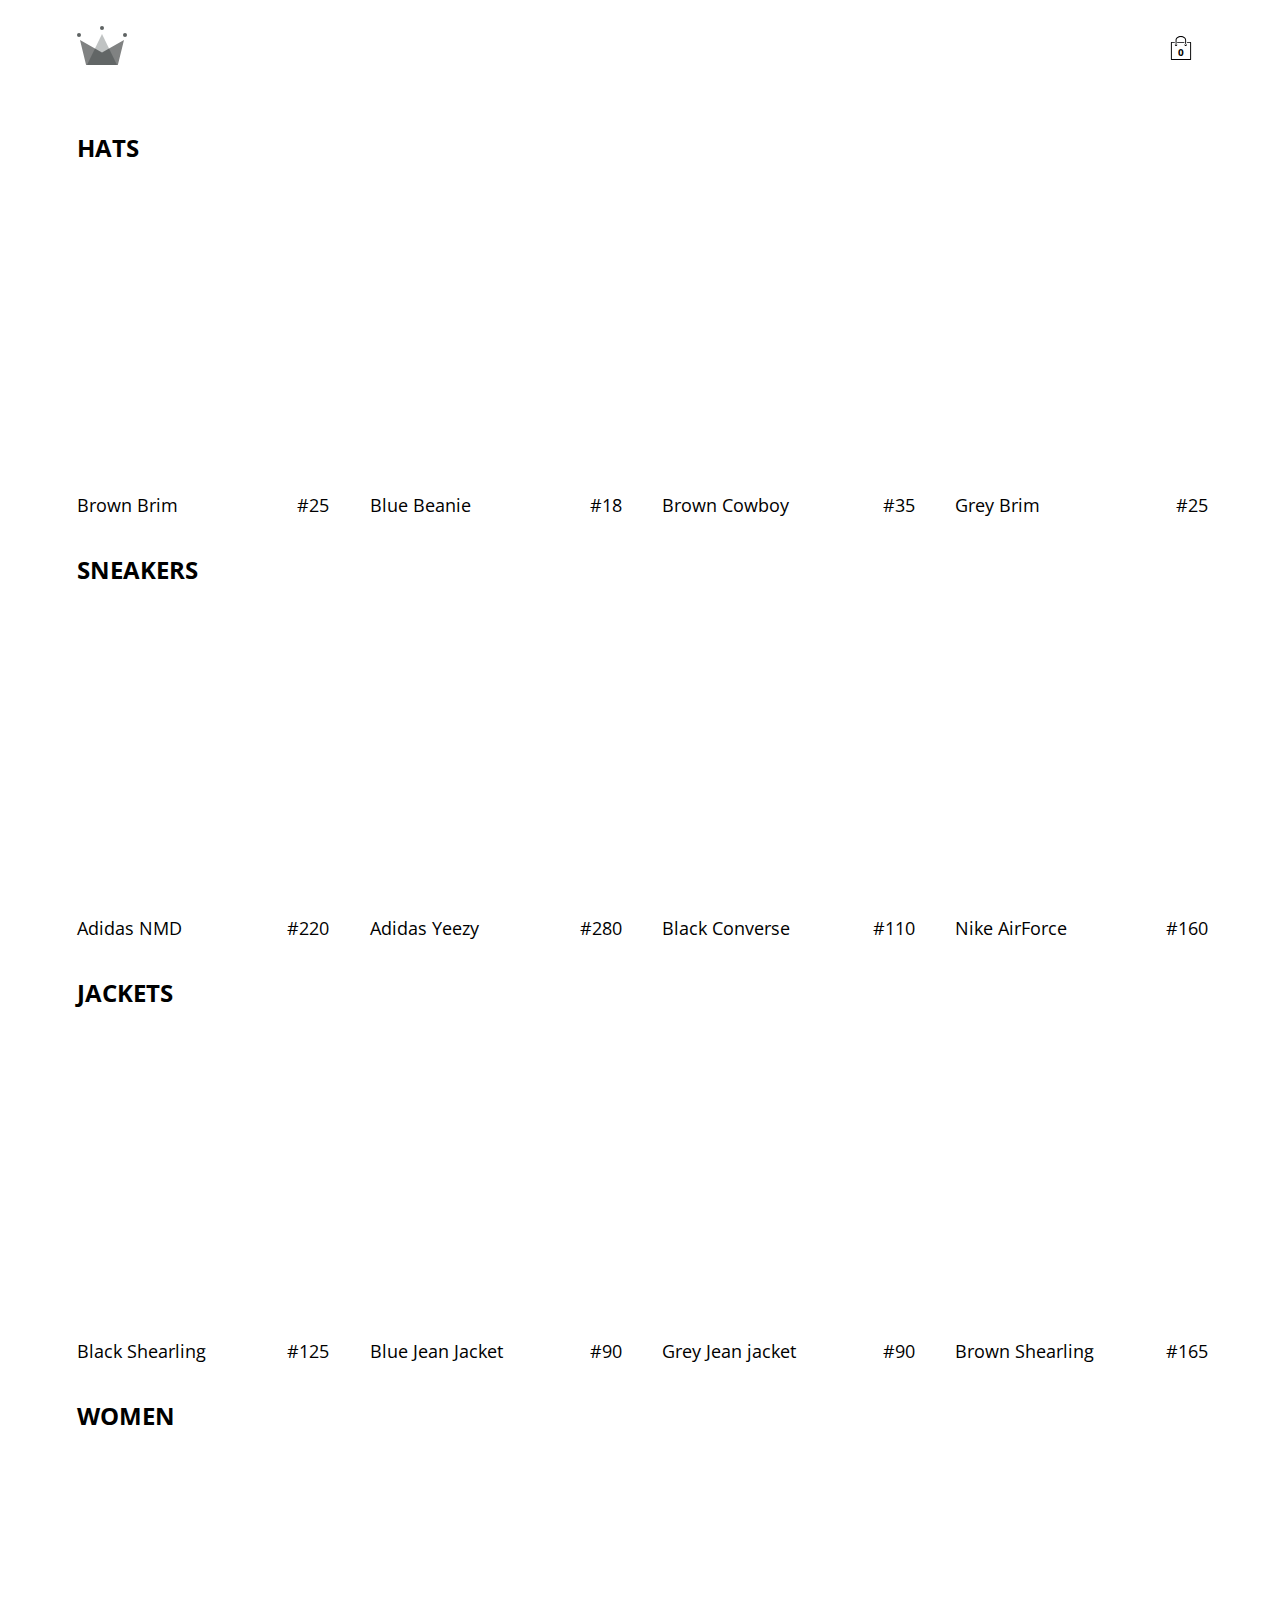
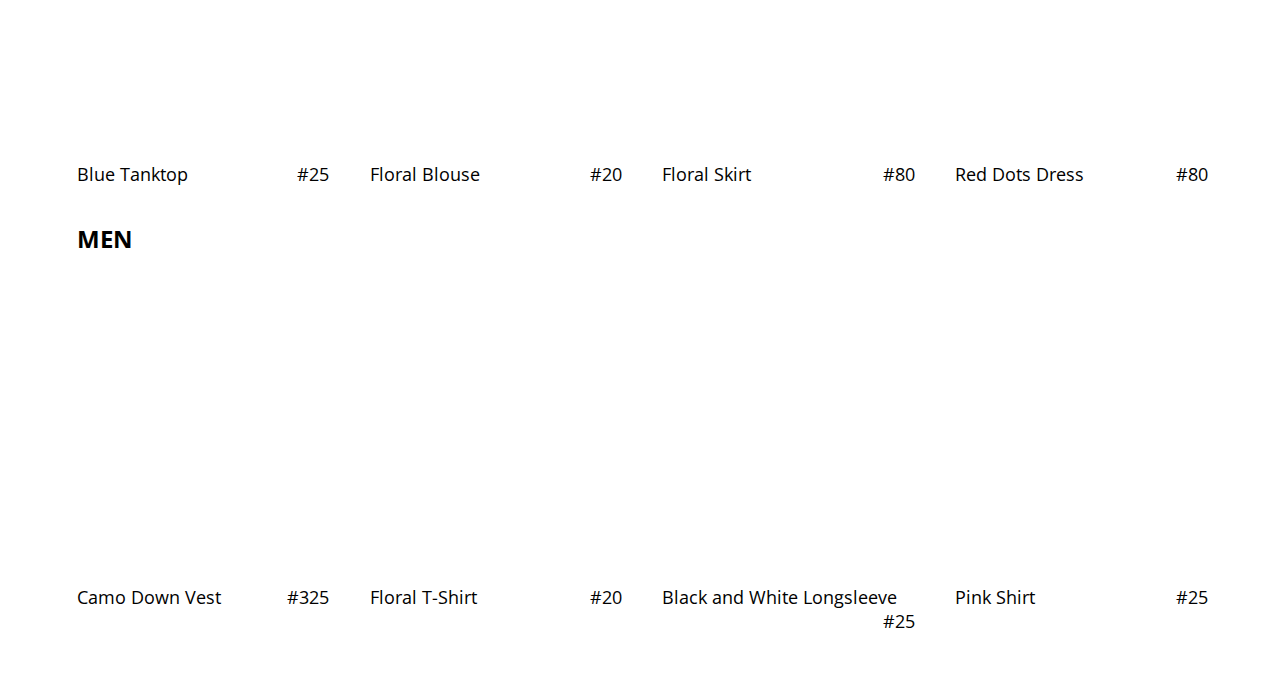
<file: index.html>
<!DOCTYPE html>
<html lang="en">
<head>
    <meta charset="UTF-8">
    <meta name="viewport" content="width=device-width, initial-scale=1.0">
    <title> Crown Shop</title>
    <link rel="stylesheet" href="style.css">
    <link href="https://fonts.googleapis.com/css?family=Open+Sans+Condensed:300&amp;display=swap" rel="stylesheet">
</head>
<body>
    <div class="col-12 banner">
        <div class="col-12 nav">

            <svg width="50px" height="39px" viewBox="0 0 50 39" class="logo">
                <title>Group</title>
                <desc>Created with Sketch.</desc>
                <g id="WiP" stroke="none" stroke-width="1" fill="none" fill-rule="evenodd">
                <g id="Artboard" transform="translate(-90.000000, -38.000000)">
                <g id="Group" transform="translate(90.000000, 38.000000)">
                <polygon id="Rectangle" fill="#808282" points="3 14 25 26.5 47 14 40.855176 39 9.08421785 39"></polygon>
                <polygon id="Triangle" fill-opacity="0.262838724" fill="#101A1A" points="25 8 40 39 10 39"></polygon>
                <circle id="Oval" fill="#5E6363" cx="2" cy="9" r="2"></circle>
                <circle id="Oval" fill="#5E6363" cx="25" cy="2" r="2"></circle>
                <circle id="Oval" fill="#5E6363" cx="48" cy="9" r="2"></circle></g></g></g>
            </svg>
            <div class="cart-icon" id="cart-icon">
                <svg id="Capa_1" x="0px" y="0px" viewBox="0 0 407.453 407.453" xml:space="preserve" class="shopping-icon"><g>
                    <path d="M255.099,116.515c4.487,0,8.129-3.633,8.129-8.129c0-4.495-3.642-8.129-8.129-8.129H143.486 c-4.487,0-8.129,3.633-8.129,8.129c0,4.495,3.642,8.129,8.129,8.129H255.099z" style="fill: rgb(1, 0, 2);"></path>
                    <path d="M367.062,100.258H311.69c-4.487,0-8.129,3.633-8.129,8.129c0,4.495,3.642,8.129,8.129,8.129h47.243 v274.681H48.519V116.515h44.536c4.487,0,8.129-3.633,8.129-8.129c0-4.495-3.642-8.129-8.129-8.129H40.391 c-4.487,0-8.129,3.633-8.129,8.129v290.938c0,4.495,3.642,8.129,8.129,8.129h326.671c4.487,0,8.129-3.633,8.129-8.129V108.386 C375.191,103.891,371.557,100.258,367.062,100.258z" style="fill: rgb(1, 0, 2);"></path>
                    <path d="M282.59,134.796c4.487,0,8.129-3.633,8.129-8.129V67.394C290.718,30.238,250.604,0,201.101,0 c-49.308,0-89.414,30.238-89.414,67.394v59.274c0,4.495,3.642,8.129,8.129,8.129s8.129-3.633,8.129-8.129V67.394 c0-28.198,32.823-51.137,73.36-51.137c40.334,0,73.157,22.939,73.157,51.137v59.274 C274.461,131.163,278.095,134.796,282.59,134.796z" style="fill: rgb(1, 0, 2);"></path>
                    <path d="M98.892,147.566c0,11.526,9.389,20.907,20.923,20.907c11.534,0,20.923-9.38,20.923-20.907 c0-4.495-3.642-8.129-8.129-8.129s-8.129,3.633-8.129,8.129c0,2.561-2.089,4.65-4.666,4.65c-2.569,0-4.666-2.089-4.666-4.65 c0-4.495-3.642-8.129-8.129-8.129S98.892,143.071,98.892,147.566z" style="fill: rgb(1, 0, 2);"></path>
                    <path d="M282.59,168.473c11.534,0,20.923-9.38,20.923-20.907c0-4.495-3.642-8.129-8.129-8.129 c-4.487,0-8.129,3.633-8.129,8.129c0,2.561-2.089,4.65-4.666,4.65c-2.577,0-4.666-2.089-4.666-4.65 c0-4.495-3.642-8.129-8.129-8.129c-4.487,0-8.129,3.633-8.129,8.129C261.667,159.092,271.055,168.473,282.59,168.473z" style="fill: rgb(1, 0, 2);"></path>
                    </g><g></g><g></g><g></g><g></g><g></g><g></g><g></g><g></g><g></g><g></g><g></g><g></g><g></g><g></g><g></g>
                </svg>
                <span class="item-count" id="inc"> 0</span>
            </div>
            <div class="cart-dropdown" >
                <div class="cart-items" id="cart-items">
                    <span  class="empty_message">Your Cart is Empty</span>
                    
                </div>
                <button class="custom-button" id="collectItems" ><a href="#">GO TO CHECKOUT</a></button>
            </div>
           
    
        </div>
       
        <div class="col-12 banner-sec" id="parent">
            <h2>HATS</h2>
            <div id="item"></div>
            
        </div>
        <div class="col-12 banner-down" >
            <h2>SNEAKERS</h2>
            <div id="sec-item"></div>
        </div>
        <div class="col-12 banner-down">
            <h2>JACKETS</h2>
            <div id="min-item"></div>
        </div>
        <div class="col-12 banner-down">
            <h2>WOMEN</h2>
            <div id="max-item"></div>
        </div>
        <div class="col-12 banner-down"> 
            <h2>MEN</h2>
            <div id="last-item"></div>
        </div>
        <div class="col-12 footer_div">
             
        </div>
        <!-- <div class="col-12 text" id="text">
             
        </div> -->
        
      
        
    
    </div>
    <script src="./main.js" type="module"></script>
    <script src="./script.js" type="module"></script>
   
</body>
</html>
</file>
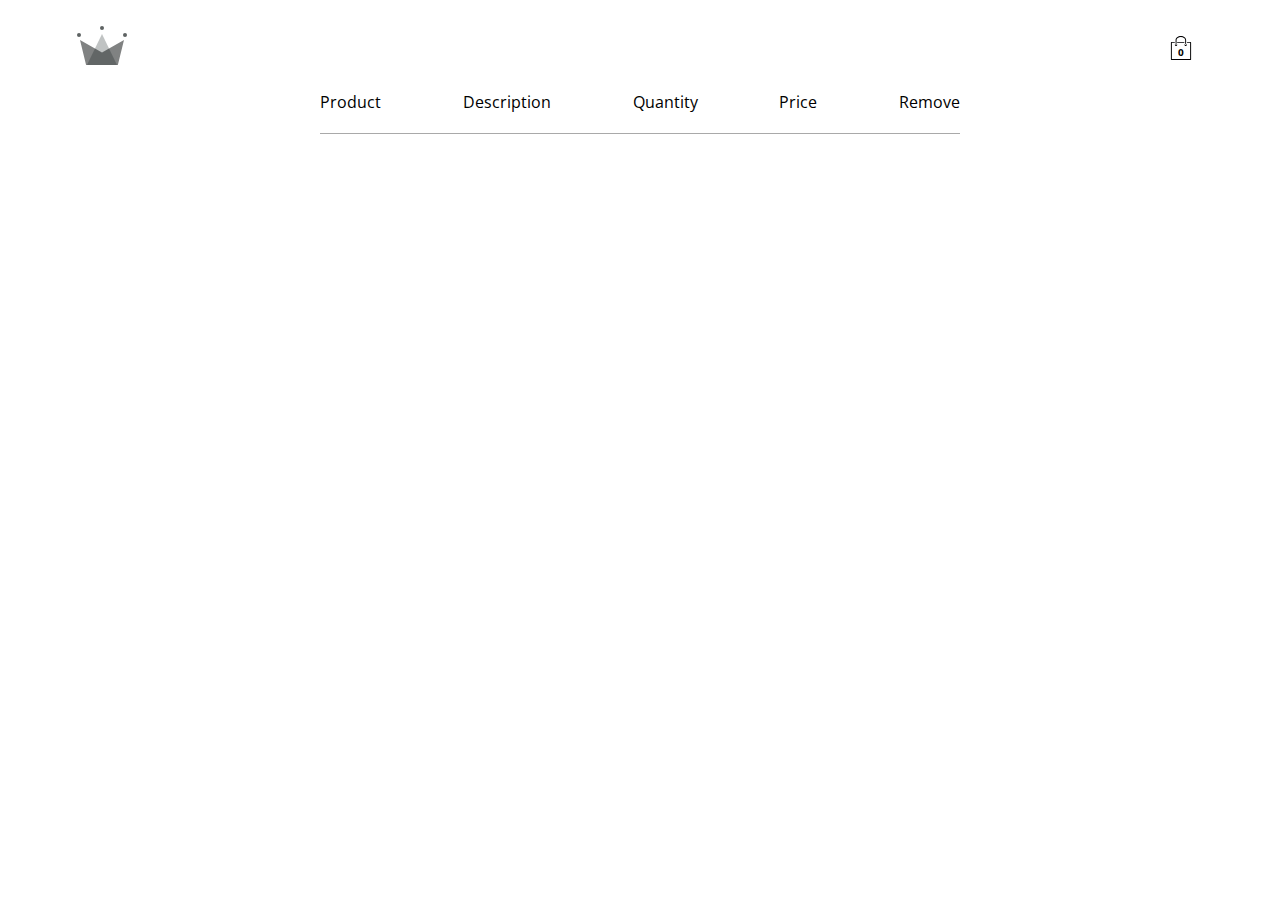
<file: cart.html>
<!DOCTYPE html>
<html lang="en">
<head>
    <meta charset="UTF-8">
    <meta name="viewport" content="width=device-width, initial-scale=1.0">
    <title>Document</title>
    <link rel="stylesheet" href="style.css">
    <link href="https://fonts.googleapis.com/css?family=Open+Sans+Condensed:300&amp;display=swap" rel="stylesheet">
</head>
<body>
    <div class="col-12 banner">
        <div class="col-12 nav">
            <svg width="50px" height="39px" viewBox="0 0 50 39" class="logo">
                <title>Group</title>
                <desc>Created with Sketch.</desc>
                <g id="WiP" stroke="none" stroke-width="1" fill="none" fill-rule="evenodd">
                <g id="Artboard" transform="translate(-90.000000, -38.000000)">
                <g id="Group" transform="translate(90.000000, 38.000000)">
                <polygon id="Rectangle" fill="#808282" points="3 14 25 26.5 47 14 40.855176 39 9.08421785 39"></polygon>
                <polygon id="Triangle" fill-opacity="0.262838724" fill="#101A1A" points="25 8 40 39 10 39"></polygon>
                <circle id="Oval" fill="#5E6363" cx="2" cy="9" r="2"></circle>
                <circle id="Oval" fill="#5E6363" cx="25" cy="2" r="2"></circle>
                <circle id="Oval" fill="#5E6363" cx="48" cy="9" r="2"></circle></g></g></g>
            </svg>
            <div class="cart-icon" id="cart-icon">
                <svg id="Capa_1" x="0px" y="0px" viewBox="0 0 407.453 407.453" xml:space="preserve" class="shopping-icon"><g>
                    <path d="M255.099,116.515c4.487,0,8.129-3.633,8.129-8.129c0-4.495-3.642-8.129-8.129-8.129H143.486 c-4.487,0-8.129,3.633-8.129,8.129c0,4.495,3.642,8.129,8.129,8.129H255.099z" style="fill: rgb(1, 0, 2);"></path>
                    <path d="M367.062,100.258H311.69c-4.487,0-8.129,3.633-8.129,8.129c0,4.495,3.642,8.129,8.129,8.129h47.243 v274.681H48.519V116.515h44.536c4.487,0,8.129-3.633,8.129-8.129c0-4.495-3.642-8.129-8.129-8.129H40.391 c-4.487,0-8.129,3.633-8.129,8.129v290.938c0,4.495,3.642,8.129,8.129,8.129h326.671c4.487,0,8.129-3.633,8.129-8.129V108.386 C375.191,103.891,371.557,100.258,367.062,100.258z" style="fill: rgb(1, 0, 2);"></path>
                    <path d="M282.59,134.796c4.487,0,8.129-3.633,8.129-8.129V67.394C290.718,30.238,250.604,0,201.101,0 c-49.308,0-89.414,30.238-89.414,67.394v59.274c0,4.495,3.642,8.129,8.129,8.129s8.129-3.633,8.129-8.129V67.394 c0-28.198,32.823-51.137,73.36-51.137c40.334,0,73.157,22.939,73.157,51.137v59.274 C274.461,131.163,278.095,134.796,282.59,134.796z" style="fill: rgb(1, 0, 2);"></path>
                    <path d="M98.892,147.566c0,11.526,9.389,20.907,20.923,20.907c11.534,0,20.923-9.38,20.923-20.907 c0-4.495-3.642-8.129-8.129-8.129s-8.129,3.633-8.129,8.129c0,2.561-2.089,4.65-4.666,4.65c-2.569,0-4.666-2.089-4.666-4.65 c0-4.495-3.642-8.129-8.129-8.129S98.892,143.071,98.892,147.566z" style="fill: rgb(1, 0, 2);"></path>
                    <path d="M282.59,168.473c11.534,0,20.923-9.38,20.923-20.907c0-4.495-3.642-8.129-8.129-8.129 c-4.487,0-8.129,3.633-8.129,8.129c0,2.561-2.089,4.65-4.666,4.65c-2.577,0-4.666-2.089-4.666-4.65 c0-4.495-3.642-8.129-8.129-8.129c-4.487,0-8.129,3.633-8.129,8.129C261.667,159.092,271.055,168.473,282.59,168.473z" style="fill: rgb(1, 0, 2);"></path>
                    </g><g></g><g></g><g></g><g></g><g></g><g></g><g></g><g></g><g></g><g></g><g></g><g></g><g></g><g></g><g></g>
                </svg>
                <span class="item-count" id="inc"> 0 </span>
            </div>
            <div class="cart-dropdown" >
                <div class="cart-items" id="cart-items">
                    <span  class="empty_message">Your Cart is Empty</span>
                    
                </div>
                <button class="custom-button"><a href="cart.html">GO TO CHECKOUT</a></button>
            </div>
           
    
        </div>
        
        <div class="col-12">
            <div class="fluid_container">
                <div class="flex_container" >
                  <div>Product</div>
                  <div>Description</div>
                  <div>Quantity</div>
                  <div>Price</div>
                  <div>Remove</div>
                </div>
                <div id="fluid-container">

                </div>
                <!-- <div class="flex_container1">
                    <div class="image"><img src="https://i.ibb.co/7CQVJNm/blue-tank.png" alt=""></div> 
                    <div>Blue Tank</div>
                    <div><span>&#8672;</span>1 <span>&#8674;</span></div>
                    <div>50</div>
                    <div>&#10005;</div>
                </div> -->
            </div> 
        </div>
        <!-- <div class="col-12 text" id="text" >
             
        </div> -->
        
    </div>

    <script src="./script.js" type="module"></script>
</body>
</html>
</file>
<file: style.css>
*{
    box-sizing: border-box;
}
[class*="col-"]{
    float: left;
}

.nav {
    padding-left: 6%;
    padding-top: 2%;
    padding-right: 6%;
}
.banner-sec {
    padding-top: 40px;
    padding-left: 6%
}
.banner-sec > div {
    margin-bottom: 30px;
}

.hat_image {
    background-image: url("https://i.ibb.co/cvpntL1/hats.png");
    height: 300px;
    background-size: cover;
    background-repeat: no-repeat; 

}
.empty_div {
    height: 5px;
}
.jacket_image {
    background-image: url("https://i.ibb.co/px2tCc3/jackets.png");
    height: 300px;
  background-size: cover;
    background-repeat: no-repeat;
  

}
.sneakers_image {
    background-image: url("https://i.ibb.co/0jqHpnp/sneakers.png");
    height: 300px;
  background-size: cover;
    background-repeat: no-repeat;
   
}
.women_image {
    background-image: url("https://i.ibb.co/GCCdy8t/womens.png");
    height: 300px;
    background-size: cover;
    background-repeat: no-repeat;
}
.men_image {
    background-image: url("https://i.ibb.co/R70vBrQ/men.png");
    height: 300px;
    background-size: cover;
    background-repeat: no-repeat
}
.banner-down{
    padding-left: 6%;
    margin-top:50px
}
.banner-down > div {
    margin-bottom: 50px;
}
.banner-sec > div:nth-child(2) {
    margin-bottom: 30px;
}
.brown_brim {
    background-image: url("https://i.ibb.co/ZYW3VTp/brown-brim.png");
    /* background:  url('brown-brim.png'); */
    height: 300px;
    background-size: cover;
    background-repeat: no-repeat;
    position: relative;
}
/* .banner-down > div:hover,.banner-sec > div:hover {
    opacity: 0.8;
} */
.blue_beanie {
    background-image: url("https://i.ibb.co/ypkgK0X/blue-beanie.png");
    /* background-image: url("blue-beanie.png"); */
    height: 300px;
    background-size: cover;
    background-repeat: no-repeat;
    position: relative;
}
.brown_cowboy {
    background-image: url("https://i.ibb.co/QdJwgmp/brown-cowboy.png");
    /* background-image:  url("brown-cowboy.png"); */
    height: 300px;
    background-size: cover;
    background-repeat: no-repeat;
    position: relative;

}
.grey_brim {
    background-image: url("https://i.ibb.co/RjBLWxB/grey-brim.png");
    /* background-image: url("grey-brim.png"); */
    height: 300px;
    background-size: cover;
    background-repeat: no-repeat;
    position: relative;
}
.adidas {
    background-image: url("https://i.ibb.co/0s3pdnc/adidas-nmd.png");
    /* background-image: url("adidas-nmd.png"); */
    height: 300px;
    background-size: cover;
    background-repeat: no-repeat;
    position: relative;
}
.yeezy {
    background-image: url("https://i.ibb.co/dJbG1cT/yeezy.png");
    /* background-image:url("yeezy.png"); */
    height: 300px;
    background-size: cover;
    background-repeat: no-repeat;
    position: relative;
}
.black_converse {
    background-image: url("https://i.ibb.co/bPmVXyP/black-converse.png");
    /* background-image:url("black-converse.png"); */
    height: 300px;
    background-size: cover;
    background-repeat: no-repeat;
    position: relative;
}
.nike {
    background-image: url("https://i.ibb.co/1RcFPk0/white-nike-high-tops.png");
    /* background-image:url("white-nike-high-tops.png"); */
    height: 300px;
    background-size: cover;
    background-repeat: no-repeat;
    position: relative;
}
.shop_button {
    width: 80%;
    opacity: 1.0;
    position: absolute;
    color:black;
    padding:15px;
    left:22px;
    top: 220px;
    border:1px solid black;
    display: none;
    cursor: pointer;
    font-size: 15px;
    font-weight: bold;
    font-family: Open Sans Condensed,sans-serif;
}
.shop_button:hover {
    color:white;
    background-color: black;
    opacity: 1.0;
}
.price {
    padding-top: 310px;
    font-size: 18px;
}
.price > span:first-child {
    float: left;
}
.price > span:nth-child(2) {
  float: right;
}
.black_shearling {
    background-image:url("https://i.ibb.co/XzcwL5s/black-shearling.png");
    /* background-image: url('black-shearling.png'); */
    height: 300px;
    background-size: cover;
    background-repeat: no-repeat;
    position: relative;
}
.blue_jean_jacket {
    background-image:url("https://i.ibb.co/mJS6vz0/blue-jean-jacket.png");
    /* background-image: url('blue-jean-jacket.png'); */
    height: 300px;
    background-size: cover;
    background-repeat: no-repeat;
    position: relative;
}
.grey_jean_jacket {
    background-image:url("https://i.ibb.co/N71k1ML/grey-jean-jacket.png");
    /* background-image: url('grey-jean-jacket.png'); */
    height: 300px;
    background-size: cover;
    background-repeat: no-repeat;
    position: relative;
}
.brown_shearling{
    background-image:url("https://i.ibb.co/s96FpdP/brown-shearling.png");
    /* background-image: url('brown-shearling.png'); */
    height: 300px;
    background-size: cover;
    background-repeat: no-repeat;
    position: relative;
}
.blue_tank{
    background-image: url("https://i.ibb.co/7CQVJNm/blue-tank.png");
    /* background-image: url('blue-tank.png'); */
    height: 300px;
    background-size: cover;
    background-repeat: no-repeat;
    position: relative;
}
.floral_blouse{
    background-image: url("https://i.ibb.co/4W2DGKm/floral-blouse.png");
    /* background-image: url('floral-blouse.png'); */
    height: 300px;
    background-size: cover;
    background-repeat: no-repeat;
    position: relative;
}
.floral_skirt{
    background-image: url("https://i.ibb.co/KV18Ysr/floral-skirt.png");
    /* background-image: url('floral-skirt.png'); */
    height: 300px;
    background-size: cover;
    background-repeat: no-repeat;
    position: relative;
}
.red_polka_dot_dress{
    background-image: url("https://i.ibb.co/N3BN1bh/red-polka-dot-dress.png");
    /* background-image: url('red-polka-dot-dress.png'); */
    height: 300px;
    background-size: cover;
    background-repeat: no-repeat;
    position: relative;
}
.camo_vest{
    background-image: url("https://i.ibb.co/xJS0T3Y/camo-vest.png");
    /* background-image: url('camo-vest.png'); */
    height: 300px;
    background-size: cover;
    background-repeat: no-repeat;
    position: relative;
}
.floral_shirt{
    background-image: url("https://i.ibb.co/qMQ75QZ/floral-shirt.png");
    /* background-image: url('floral-shirt.png'); */
    height: 300px;
    background-size: cover;
    background-repeat: no-repeat;
    position: relative;
}
.long_sleeve{
    background-image: url("https://i.ibb.co/55z32tw/long-sleeve.png");
    /* background-image: url('long-sleeve.png'); */
    height: 300px;
    background-size: cover;
    background-repeat: no-repeat;
    position: relative;
}
.pink_shirt{
    background-image: url("https://i.ibb.co/RvwnBL8/pink-shirt.png");
    /* background-image: url('pink-shirt.png'); */
    height: 300px;
    background-size: cover;
    background-repeat: no-repeat;
    position: relative;
}
.footer_div {
    margin-bottom: 100px;
}
.cart-icon .shopping-icon {
    width: 24px;
    height: 24px;
}
.cart-icon {
    width: 45px;
    height: 45px;
    position: relative;
    display: flex;
    align-items: center;
    justify-content: center;
    cursor: pointer;
    float: right;
}
.cart-icon .item-count {
    position: absolute;
    font-size: 10px;
    font-weight: 700;
    bottom: 12px;
}
.cart-dropdown {
    position: absolute;
    width: 240px;
    height: 340px;
    display: flex;
    flex-direction: column;
    padding: 20px;
    border: 1px solid #000;
    background-color: #fff;
    top: 80px;
    right: 0;
    z-index: 5;
    display: none;
}
.cart-dropdown .cart-items {
    height: 240px;
    display: flex;
    flex-direction: column;
    overflow: scroll;
    margin-bottom: 10px;
}
.cart-dropdown .empty_message {
    font-size: 18px;
    margin: 50px auto;
}

.cart-dropdown button {
    margin-top: auto;
}
.custom-button {
    min-width: 165px;
    width: auto;
    height: 50px;
    letter-spacing: .5px;
    line-height: 50px;
    padding: 0 10px;
    font-size: 15px;
    background-color: #000;
    color: #fff;
    text-transform: uppercase;
    font-family: Open Sans Condensed;
    font-weight: bolder;
    border: none;
    cursor: pointer;
    display: flex;
    justify-content: center;
}

.cart-item {
    width: 100%;
    display: flex;
    height: 80px;
    margin-bottom: 15px;
}
.cart-item img {
    width: 30%;
}
.cart-item .item-details {
    width: 70%;
    display: flex;
    flex-direction: column;
    align-items: flex-start;
    justify-content: center;
    padding: 10px 20px;
}
.cart-item .item-details .name {
    font-size: 16px;
}
.flex_container {
    display: flex;
    justify-content: space-between;
    border-bottom: 1px solid #a9a9a9;
}
.flex_container1 {
    display: flex;
    justify-content: space-between;
    border-bottom: 1px solid #a9a9a9;
    align-items: center;
}
.flex_container > div {
    padding: 20px;
}
.flex_container > div:first-child{
    padding-left: 0px;
}
.flex_container > div:last-child {
    padding-right: 0px;
}
.fluid_container {
  margin: auto;
  width: 50%
}
.image > img {
    width: 80px;
    height: 80px;
    margin: 3px 0;
}
.custom-button a {
    text-decoration: none;
    color: white;
}
@media only screen and (min-width: 768px) and (max-width: 991px) {
    .brown_brim , .brown_cowboy, .blue_beanie, .grey_brim {
        background-size: 60% 100%;
    }
    .adidas, .yeezy , .black_converse,.nike {
        background-size: 60% 100%;
    }
    .black_shearling,.yeezy, .blue_jean_jacket, .grey_jean_jacket, .brown_shearling {
        background-size: 60% 100%;
    }
    .brown_cowboy, .grey_brim , .black_converse, .nike,.grey_jean_jacket, .brown_shearling{
        margin-top: 50px;
    }
    .blue_tank, .floral_blouse,  .floral_skirt, .red_polka_dot_dress {
        background-size: 60% 100%;
    }
    .floral_skirt, .red_polka_dot_dress, .long_sleeve,.pink_shirt{
        margin-top: 50px;
    }
    .camo_vest, .floral_shirt,.long_sleeve,.pink_shirt {
        background-size: 60% 100%;
    }
    .shop_button {
        width: 40%;
        left:45px;
    }
    .price > span:nth-child(2) {
        float:none;
        padding-left:30%;
    }
}
@media only screen and (max-width: 767px) {

    .brown_cowboy,.blue_beanie, .grey_brim , .black_converse, .nike,.grey_jean_jacket,.floral_shirt, .brown_shearling{
        margin-top: 50px;
    }
  
    .floral_skirt,.yeezy,.blue_jean_jacket,.floral_blouse, .red_polka_dot_dress, .long_sleeve,.pink_shirt{
        margin-top: 50px;
    }
   
    .banner-sec, .banner-down {
        padding-left: 20%;
    }
  
}



.col-1 {width: 8.33%;}
.col-2 {width: 16.66%;}
.col-3 {width: 25%;}
.col-4 {width: 33.33%;}
.col-5 {width: 41.66%;}
.col-6 {width: 50%;}
.col-7 {width: 58.33%;}
.col-8 {width: 66.66%;}
.col-9 {width: 75%;}
.col-10 {width: 83.33%;}
.col-11 {width: 91.66%;}
.col-12 {width: 100%;}

@media only screen and (max-width: 767px){
    .col-xs-1 {width: 8.33%;}
   .col-xs-2 {width: 16.66%;}
   .col-xs-3 {width: 25%;}
   .col-xs-4 {width: 33.33%;}
   .col-xs-5 {width: 41.66%;}
   .col-xs-6 {width: 50%;}
   .col-xs-7 {width: 58.33%;}
   .col-xs-8 {width: 66.66%;}
   .col-xs-9 {width: 75%;}
   .col-xs-10 {width: 83.33%;}
   .col-xs-11 {width: 91.66%;}
   .col-xs-12 {width: 100%;}
   }
@media only screen and (min-width: 768px) and (max-width: 991px) {
    .col-sm-1 {width: 8.33%;}
   .col-sm-2 {width: 16.66%;}
   .col-sm-3 {width: 25%;}
   .col-sm-4 {width: 33.33%;}
   .col-sm-5 {width: 41.66%;}
   .col-sm-6 {width: 50%;}
   .col-sm-7 {width: 58.33%;}
   .col-sm-8 {width: 66.66%;}
   .col-sm-9 {width: 75%;}
   .col-sm-10 {width: 83.33%;}
   .col-sm-11 {width: 91.66%;}
   .col-sm-12 {width: 100%;}
}
@media only screen and (min-width: 992px) and (max-width: 1200px) {
    .col-md-1 {width: 8.33%;}
    .col-md-1a {width: 5%;}
    .col-md-2b {width: 3.33%;}
   .col-md-2 {width: 16.66%;}
   .col-md-2a {width: 21%;}
   .col-md-3 {width: 25%;}
   .col-md-3a {width: 28%;}
   .col-md-4 {width: 33.33%;}
   .col-md-5 {width: 41.66%;}
   .col-md-5a {width: 44.5%;}
   .col-md-6 {width: 50%;}
   .col-md-7 {width: 58.33%;}
   .col-md-8 {width: 66.66%;}
   .col-md-9 {width: 75%;}
   .col-md-10 {width: 83.33%;}
   .col-md-11 {width: 91.66%;}
   .col-md-12 {width: 100%;}
}
@media only screen and (min-width: 1200px) {
   .col-lg-1 {width: 8.33%;}
   .col-lg-1a {width: 5%;}
   .col-lg-2b {width: 3.33%;}
   .col-lg-2 {width: 16.66%;}
   .col-lg-2a {width: 21%;}
   .col-lg-3 {width: 25%;}
   .col-lg-3a {width: 28%;}
   .col-lg-4 {width: 33.33%;}
   .col-lg-5 {width: 41.66%;}
   .col-lg-5a {width: 44.5%;}
   .col-lg-6 {width: 50%;}
   .col-lg-7 {width: 58.33%;}
   .col-lg-8 {width: 66.66%;}
   .col-lg-9 {width: 75%;}
   .col-lg-10 {width: 83.33%;}
   .col-lg-11 {width: 91.66%;}
   .col-lg-12 {width: 100%;}
}

body{
    padding: 0px !important;
    margin:0px !important;
    font-family: Open Sans Condensed,sans-serif;
}
@media only screen and (max-width: 400px){
    .banner-sec, .banner-down {
        padding-left: 10%;
    }
    
    .col-xss-12 {width: 90%;}
    }
</file>
